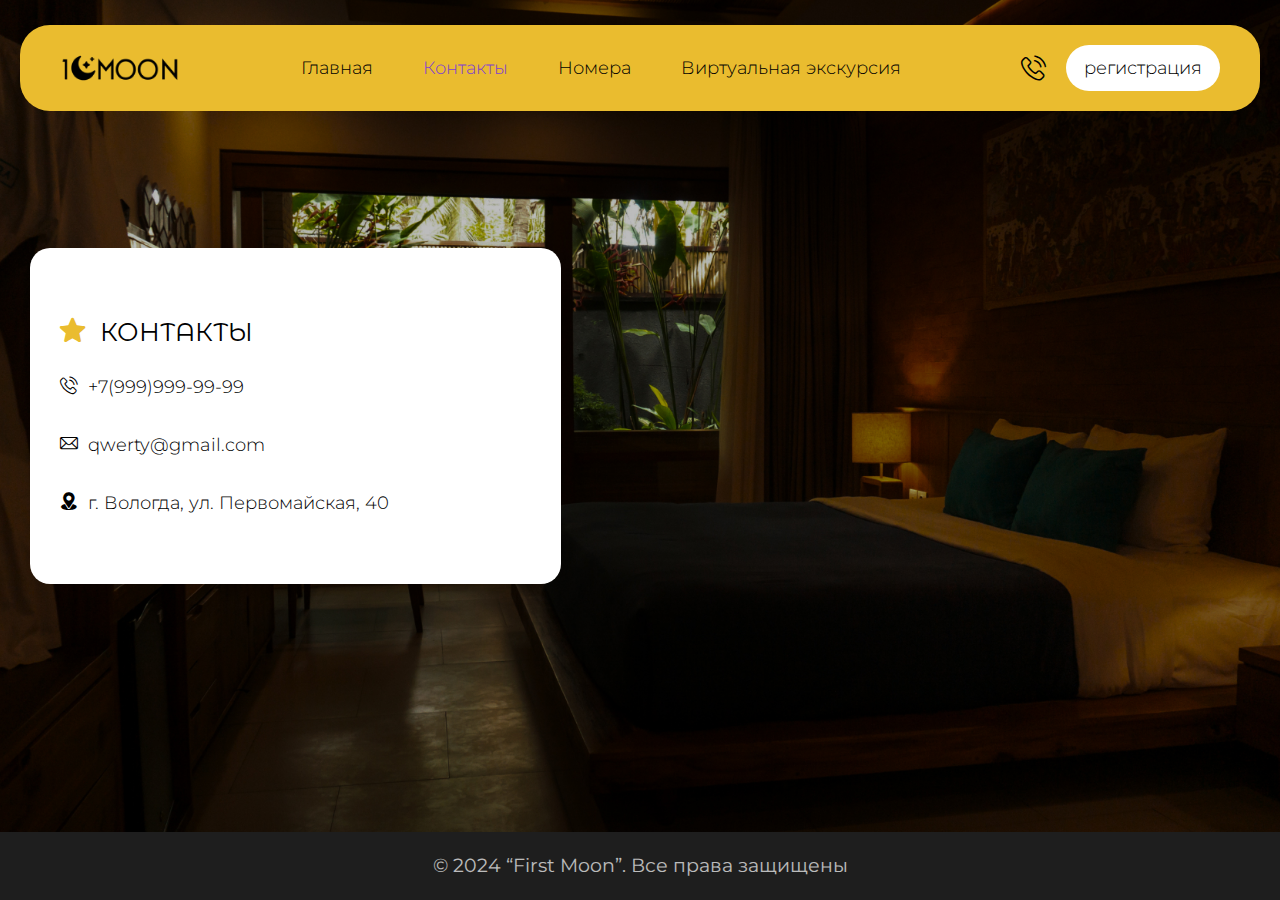
<file: html/contacts.html>
<!DOCTYPE html>
<html lang="en">

<head>
   <meta charset="UTF-8">
   <meta name="viewport" content="width=device-width, initial-scale=1.0">
   <title>Контакты</title>
   <link rel="stylesheet" href="../css/fonts.css">
   <link rel="stylesheet" href="../css/style.css">
</head>

<body>
   <div class="wrapper">
      <header class="header">
         <div class="header__wrapper">
            <img onclick="document.location='../index.html'" src="../img/icons/logo.png" alt="" class="header__logo">
            <nav class="header__list list-header">
               <a href="../index.html" class="list-header__item">Главная</a>
               <a href="" class="list-header__item _active-item">Контакты</a>
               <a href="rooms.html" class="list-header__item">Номера</a>
               <a href="#" class="list-header__item">Виртуальная экскурсия</a>
            </nav>
            <div class="header__buttons">
               <a href="" class="header__phone _icon-phone"></a>
               <button onclick="document.location='../html/registration.html'"
                  class="header__button"><span>регистрация</span></button>
            </div>
         </div>
      </header>
      <!-- main -->
      <main class="main-contacts">
         <section class="contacts">
            <div class="contacts__wrapper">
               <div class="contacts__content content-contacts">
                  <div class="content-contacts__block block-contacts">
                     <h2 class="block-contacts__title"><span class="_icon-star"></span>контакты</h2>
                     <nav class="block-contacts__list">
                        <a href="" class="block-contacts__phone"><span class="_icon-phone"></span>+7(999)999-99-99</a>
                        <p class="block-contacts__mail"><span class="_icon-mail"></span>qwerty@gmail.com</p>
                        <p class="block-contacts__address"><span class="_icon-location"></span>г. Вологда, ул.
                           Первомайская, 40</p>
                     </nav>
                  </div>
                  <div class="content-contacts__map">
                     <iframe
                        src="https://yandex.ru/map-widget/v1/?um=constructor%3Ab66044e1d3edb4028e32b330c50f3b1ae659cf3343a19a149ca4ab473e11ce0b&amp;source=constructor"
                        width="100%" height="100%" frameborder="0"></iframe>
                  </div>
               </div>
            </div>
         </section>
      </main>
      <!-- footer -->
      <footer class="footer">
         <div class="footer__wrapper">
            <div class="footer__content content-footer">
               <p class="content-footer__copyright">© 2024 “First Moon”. Все права защищены</p>
            </div>
         </div>
      </footer>
   </div>
   <script src="../js/script.js"></script>
</body>

</html>
</file>
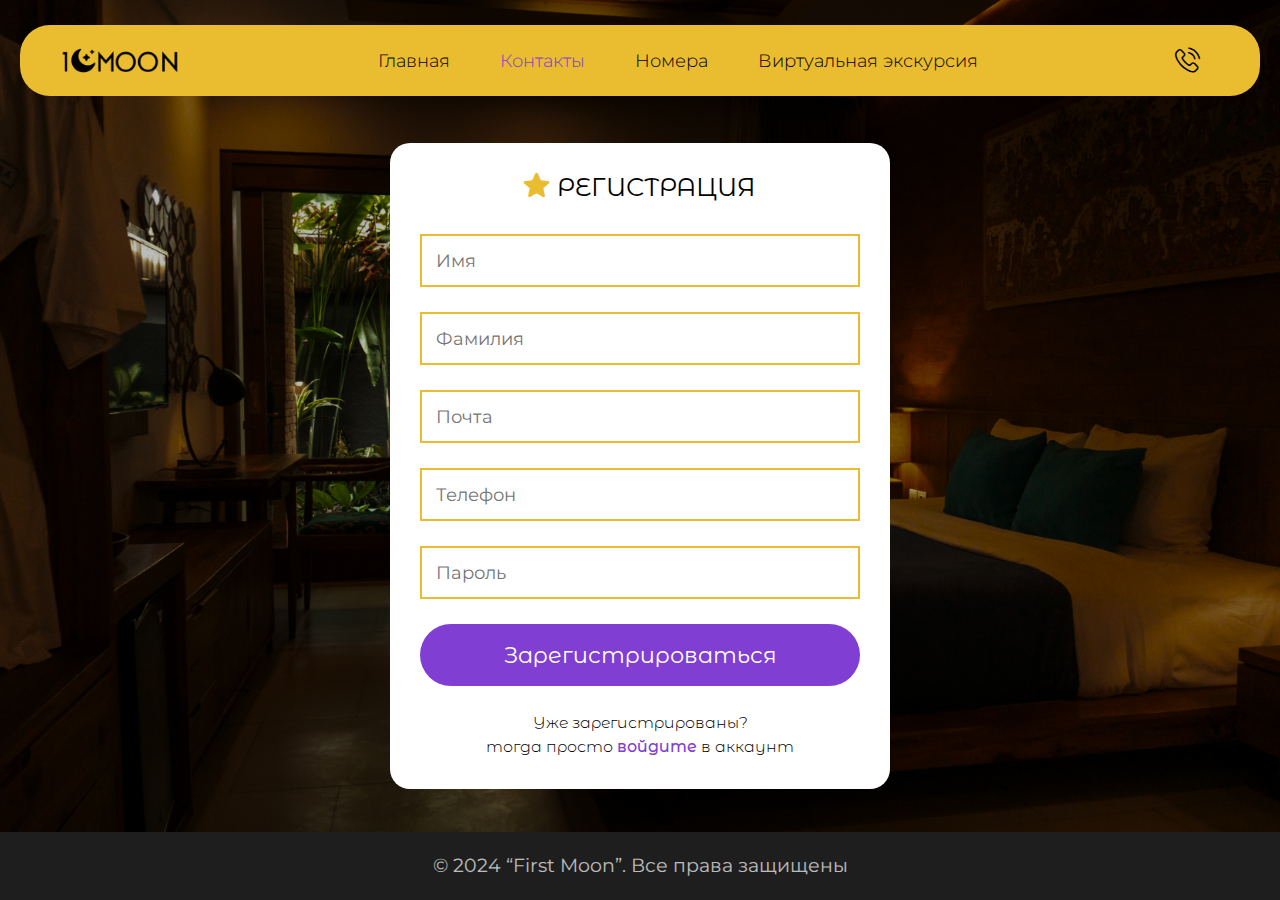
<file: html/registration.html>
<!DOCTYPE html>
<html lang="en">

<head>
   <meta charset="UTF-8">
   <meta name="viewport" content="width=device-width, initial-scale=1.0">
   <link rel="stylesheet" href="../css/fonts.css">
   <link rel="stylesheet" href="../css/style.css">
   <title>Регистрация</title>
</head>

<body>
   <div class="wrapper">
      <header class="header">
         <div class="header__wrapper">
            <img onclick="document.location='../index.html'" src="../img/icons/logo.png" alt="" class="header__logo">
            <nav class="header__list list-header">
               <a href="../index.html" class="list-header__item">Главная</a>
               <a href="" class="list-header__item _active-item">Контакты</a>
               <a href="rooms.html" class="list-header__item">Номера</a>
               <a href="#" class="list-header__item">Виртуальная экскурсия</a>
            </nav>
            <div class="header__buttons">
               <a href="" class="header__phone _icon-phone"></a>
            </div>
         </div>
      </header>
      <!-- main -->
      <main class="main-form form">
         <div class="form__wrapper">
            <h2 class="form__title-wrapper"><span class="_icon-star"></span><span class="form__title">регистрация</span>
            </h2>
            <form action="#" id="register" method="post" class="form__registration registration _active">
               <input type="text" placeholder="Имя" name="firstname" class="registration__item _req">
               <input type="text" placeholder="Фамилия" name="lastname" class="registration__item _req">
               <input type="text" placeholder="Почта" name="mail" class="registration__item _req _mail">
               <input type="number" placeholder="Телефон" name="phone" maxlength="11" class="registration__item _req">
               <input type="text" placeholder="Пароль" name="pass" class="registration__item _req">
               <button class="registration__button" type="submit">Зарегистрироваться</button>
            </form>
            <form action="#" id="login" method="post" class="form__authorization authorization">
               <input type="text" placeholder="Почта" name="mail" name="mail" class="authorization__item">
               <input type="text" placeholder="Пароль" name="pass" class="authorization__item">
               <button class="authorization__button" type="submit">Войти</button>
            </form>
            <p class="registration__warning">
            </p>
            <p class="registration__text">Уже зарегистрированы?<br>
               тогда просто <span id="form-swiper">войдите</span> в аккаунт</p>
         </div>
      </main>
      <!-- footer -->
      <footer class="footer">
         <div class="footer__wrapper">
            <div class="footer__content content-footer">
               <p class="content-footer__copyright">© 2024 “First Moon”. Все права защищены</p>
            </div>
         </div>
      </footer>
   </div>
</body>
<script src="../js/script.js"></script>

</html>
</file>
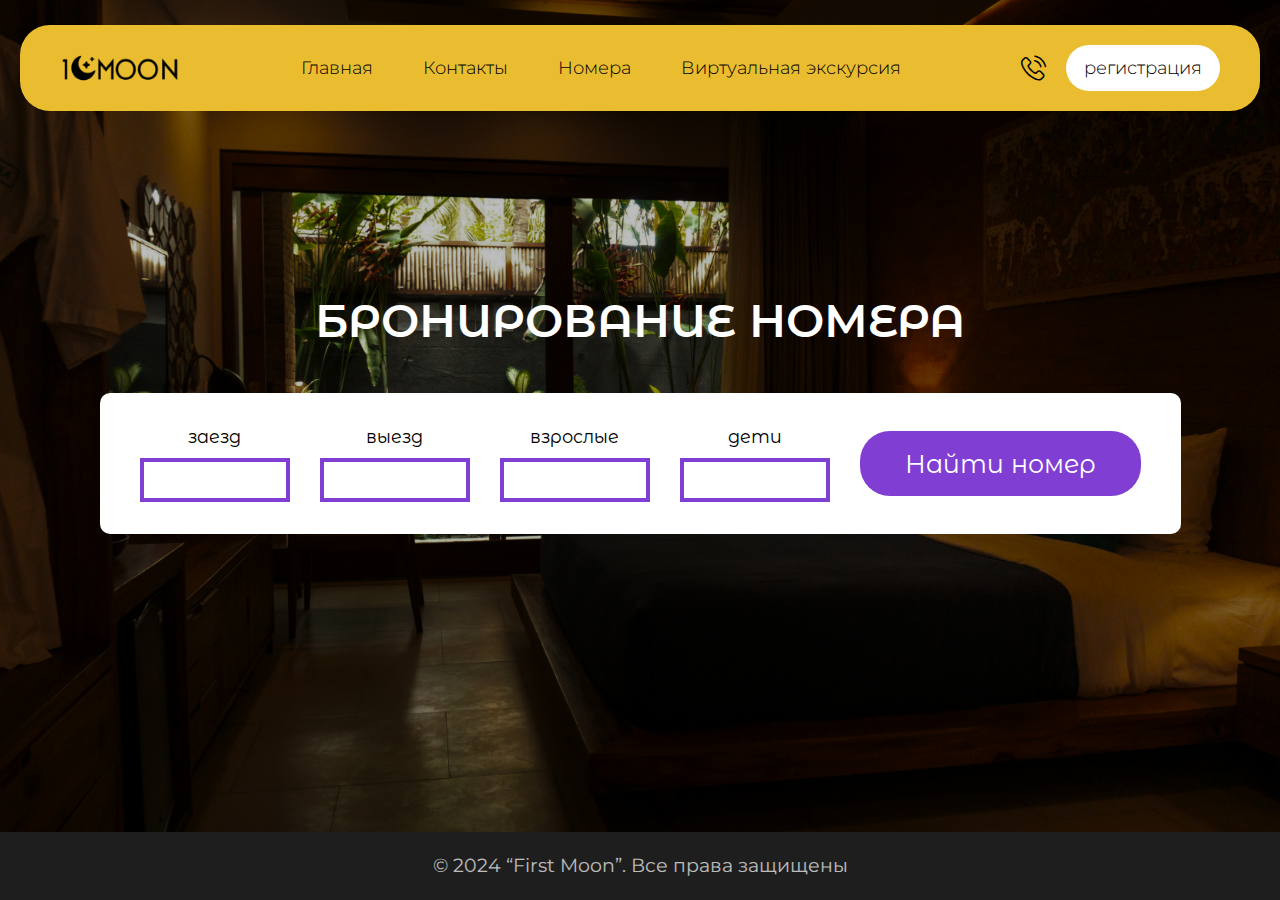
<file: html/reservation.html>
<!DOCTYPE html>
<html lang="en">

<head>
   <meta charset="UTF-8">
   <meta name="viewport" content="width=device-width, initial-scale=1.0">
   <link rel="stylesheet" href="../css/fonts.css">
   <link rel="stylesheet" href="../css/style.css">
   <title>Бронирование</title>
</head>

<body>
   <div class="wrapper">
      <header class="header">
         <div class="header__wrapper">
            <img onclick="document.location='../index.html'" src="../img/icons/logo.png" alt="" class="header__logo">
            <nav class="header__list list-header">
               <a href="../index.html" class="list-header__item">Главная</a>
               <a href="contacts.html" class="list-header__item">Контакты</a>
               <a href="#" class="list-header__item">Номера</a>
               <a href="#" class="list-header__item">Виртуальная экскурсия</a>
            </nav>
            <div class="header__buttons">
               <a href="" class="header__phone _icon-phone"></a>
               <button onclick="document.location='../html/registration.html'"
                  class="header__button"><span>регистрация</span></button>
            </div>
         </div>
      </header>
      <!-- main -->
      <main class="main-reservation">
         <section class="reservation">
            <div class="reservation__wrapper">
               <h1 class="reservation__title">бронирование номера</h1>
               <div class="reservation__block">
                  <div class="reservation__column">
                     <p class="reservation__text">заезд</p>
                     <input class="reservation__date" type="text">
                  </div>
                  <div class="reservation__column">
                     <p class="reservation__text">выезд</p>
                     <input class="reservation__date" type="text">
                  </div>
                  <div class="reservation__column">
                     <p class="reservation__text">взрослые</p>
                     <input class="reservation__date" type="text">
                  </div>
                  <div class="reservation__column">
                     <p class="reservation__text">дети</p>
                     <input class="reservation__date" type="text">
                  </div>
                  <button class="reservation__button"><span>Найти номер</span></button>
               </div>
            </div>
         </section>
      </main>
      <!-- footer -->
      <footer class="footer">
         <div class="footer__wrapper">
            <div class="footer__content content-footer">
               <p class="content-footer__copyright">© 2024 “First Moon”. Все права защищены</p>
            </div>
         </div>
      </footer>
   </div>
</body>

</html>
</file>
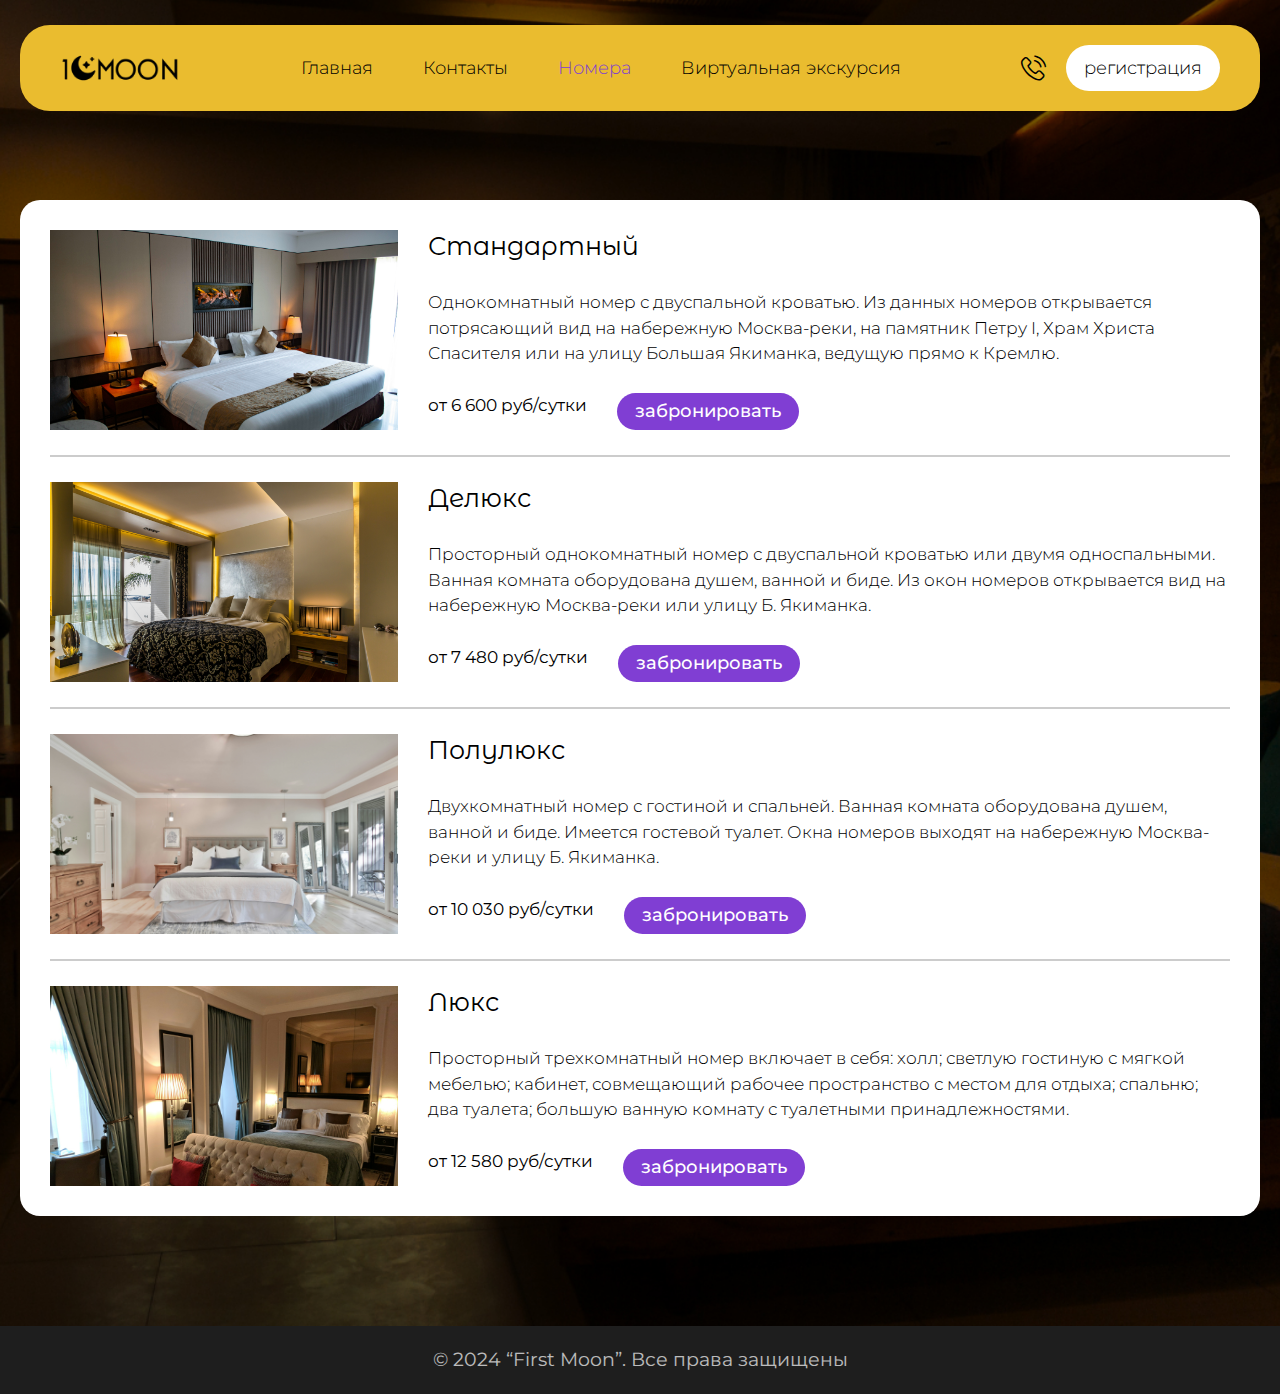
<file: html/rooms.html>
<!DOCTYPE html>
<html lang="en">

<head>
   <meta charset="UTF-8">
   <meta name="viewport" content="width=device-width, initial-scale=1.0">
   <title>Номера</title>
   <link rel="stylesheet" href="../css/fonts.css">
   <link rel="stylesheet" href="../css/style.css">
</head>

<body>
   <div class="wrapper">
      <header class="header">
         <div class="header__wrapper">
            <img onclick="document.location='../index.html'" src="../img/icons/logo.png" alt="" class="header__logo">
            <nav class="header__list list-header">
               <a href="../index.html" class="list-header__item">Главная</a>
               <a href="contacts.html" class="list-header__item">Контакты</a>
               <a href="" class="list-header__item _active-item">Номера</a>
               <a href="#" class="list-header__item">Виртуальная экскурсия</a>
            </nav>
            <div class="header__buttons">
               <a href="" class="header__phone _icon-phone"></a>
               <button onclick="document.location='../html/registration.html'"
                  class="header__button"><span>регистрация</span></button>
            </div>
         </div>
      </header>
      <!-- main -->
      <main class="rooms-page">
         <section class="rooms">
            <div class="rooms__wrapper">
               <div class="rooms__list">
                  <div class="rooms__item item-room">
                     <picture>
                        <img src="../img/block/rooms/roomStandart.jpg" alt="" class="item-room__img">
                     </picture>
                     <div class="item-room__content">
                        <h3 class="item-room__title">Стандартный</h3>
                        <p class="item-room__text">Однокомнатный номер с двуспальной кроватью. Из данных номеров
                           открывается потрясающий вид на набережную Москва-реки, на памятник Петру I, Храм Христа
                           Спасителя или на улицу Большая Якиманка, ведущую прямо к Кремлю.</p>
                        <div class="item-room__price-container">
                           <p class="item-room__price">от 6 600 руб/сутки</p>
                           <button class="item-room__button">забронировать</button>
                        </div>
                     </div>
                  </div>
                  <div class="rooms__item item-room">
                     <picture>
                        <img src="../img/block/rooms/roomDelux.jpg" alt="" class="item-room__img">
                     </picture>
                     <div class="item-room__content">
                        <h3 class="item-room__title">Делюкс</h3>
                        <p class="item-room__text">Просторный однокомнатный номер с двуспальной кроватью или двумя
                           односпальными. Ванная комната оборудована душем, ванной и биде. Из окон номеров открывается
                           вид на набережную Москва-реки или улицу Б. Якиманка.</p>
                        <div class="item-room__price-container">
                           <p class="item-room__price">от 7 480 руб/сутки</p>
                           <button class="item-room__button">забронировать</button>
                        </div>
                     </div>
                  </div>
                  <div class="rooms__item item-room">
                     <picture>
                        <img src="../img/block/rooms/roomMediumLux.jpg" alt="" class="item-room__img">
                     </picture>
                     <div class="item-room__content">
                        <h3 class="item-room__title">Полулюкс</h3>
                        <p class="item-room__text">Двухкомнатный номер с гостиной и спальней. Ванная комната оборудована
                           душем, ванной и биде. Имеется гостевой туалет. Окна номеров выходят на набережную Москва-реки
                           и улицу Б. Якиманка.</p>
                        <div class="item-room__price-container">
                           <p class="item-room__price">от 10 030 руб/сутки</p>
                           <button class="item-room__button">забронировать</button>
                        </div>
                     </div>
                  </div>
                  <div class="rooms__item item-room">
                     <picture>
                        <img src="../img/block/rooms/roomLux.jpg" alt="" class="item-room__img">
                     </picture>
                     <div class="item-room__content">
                        <h3 class="item-room__title">Люкс</h3>
                        <p class="item-room__text">Просторный трехкомнатный номер включает в себя: холл; светлую
                           гостиную с мягкой мебелью; кабинет, совмещающий рабочее пространство с местом для отдыха;
                           спальню; два туалета; большую ванную комнату с туалетными принадлежностями.</p>
                        <div class="item-room__price-container">
                           <p class="item-room__price">от 12 580 руб/сутки</p>
                           <button class="item-room__button">забронировать</button>
                        </div>
                     </div>
                  </div>
               </div>
            </div>
         </section>
      </main>
      <!-- footer -->
      <footer class="footer">
         <div class="footer__wrapper">
            <div class="footer__content content-footer">
               <p class="content-footer__copyright">© 2024 “First Moon”. Все права защищены</p>
            </div>
         </div>
      </footer>
   </div>
</body>

</html>
</file>
<file: css/fonts.css>
@font-face {
  font-family: 'icomoon';
  src:  url('../fonts/icomoon.eot?x5snh8');
  src:  url('../fonts/icomoon.eot?x5snh8#iefix') format('embedded-opentype'),
    url('../fonts/icomoon.ttf?x5snh8') format('truetype'),
    url('../fonts/icomoon.woff?x5snh8') format('woff'),
    url('../fonts/icomoon.svg?x5snh8#icomoon') format('svg');
  font-weight: normal;
  font-style: normal;
  font-display: block;
}

[class^="_icon-"], [class*=" _icon-"] {
  /* use !important to prevent issues with browser extensions that change fonts */
  font-family: 'icomoon' !important;
  speak: never;
  font-style: normal;
  font-weight: normal;
  font-variant: normal;
  text-transform: none;
  line-height: 1;

  /* Better Font Rendering =========== */
  -webkit-font-smoothing: antialiased;
  -moz-osx-font-smoothing: grayscale;
}

._icon-star:before {
  content: "\e900";
}
._icon-location:before {
  content: "\e901";
}
._icon-mail:before {
  content: "\e902";
}
._icon-phone:before {
  content: "\e903";
}
</file>
<file: css/style.css>
@charset "UTF-8";
/*Обнуление*/
@import url(https://fonts.googleapis.com/css?family=Montserrat:200,300,regular,500,600);
@import url(https://fonts.googleapis.com/css?family=Montserrat+Alternates:200,300,regular,500,600);
* {
  padding: 0;
  margin: 0;
  border: 0;
}

*,
*:before,
*:after {
  box-sizing: border-box;
}

:focus,
:active {
  outline: none;
}

a:focus,
a:active {
  outline: none;
}

input::-webkit-outer-spin-button,
input::-webkit-inner-spin-button {
  -webkit-appearance: none;
  margin: 0;
}

nav,
footer,
header,
aside {
  display: block;
}

html,
body {
  height: 100%;
  width: 100%;
  font-size: 100%;
  line-height: 1;
  font-size: 14px;
  -ms-text-size-adjust: 100%;
  -moz-text-size-adjust: 100%;
  -webkit-text-size-adjust: 100%;
}

input,
button,
textarea {
  font-family: inherit;
}

input::-ms-clear {
  display: none;
}

button {
  cursor: pointer;
}

button::-moz-focus-inner {
  padding: 0;
  border: 0;
}

a,
a:visited {
  text-decoration: none;
}

a:hover {
  text-decoration: none;
}

ul li {
  list-style: none;
}

img {
  vertical-align: top;
}

h1,
h2,
h3,
h4,
h5,
h6 {
  font-size: inherit;
  font-weight: 400;
}

/*--------------------*/
body {
  font-family: Montserrat;
}

.header {
  padding: 0 20px;
  position: fixed;
  z-index: 5;
  width: 100%;
}
.header__wrapper {
  display: flex;
  align-items: center;
  justify-content: space-between;
  border-radius: 30px;
  background-color: #EABC2F;
  max-width: 1410px;
  margin: 0 auto;
  margin-top: 25px;
  padding: 20px 40px;
}
.header__logo {
  max-width: 120px;
  cursor: pointer;
}
.header__list {
  display: flex;
  gap: 50px;
}
.header__buttons {
  display: flex;
  align-items: center;
}
.header__phone {
  margin-right: 20px;
  font-size: 25px;
  color: black;
  transition: all 0.2s;
}
.header__phone:hover {
  color: white;
}
.header__button {
  padding: 12px 18px;
  background-color: rgb(255, 255, 255);
  border-radius: 30px;
  overflow: hidden;
  position: relative;
}
.header__button::after {
  content: "";
  border-radius: 30px;
  background-color: rgb(0, 0, 0);
  width: 100%;
  height: 100%;
  position: absolute;
  top: 50%;
  left: -100%;
  transform: translateY(-50%);
  transition: all 0.4s ease 0.1s;
  z-index: 1;
}
.header__button:hover::after {
  left: 0;
}
.header__button span {
  color: black;
  position: relative;
  z-index: 2;
  transition: all 0.4s ease 0.1s;
  font-size: 18px;
  font-weight: 300;
}
.header__button:hover span {
  color: white;
}

.list-header__item {
  color: black;
  font-size: 18px;
  font-weight: 300;
}
@media (min-width: 769px) {
  .list-header__item:hover {
    color: white;
  }
}
@media (max-width: 768px) {
  .list-header__item:active {
    color: white;
  }
}

.screen {
  padding: 0 20px;
  background: url(../img/backgrounds/background.jpg) no-repeat center;
  background-size: cover;
}
.screen__wrapper {
  min-height: 100vh;
  display: flex;
  justify-content: center;
  align-items: center;
}
.screen__content {
  text-align: center;
  color: white;
  font-family: Montserrat Alternates;
}

.content-screen__title {
  font-size: calc(25px + 1.4184397163vw);
  font-weight: 600;
  text-transform: uppercase;
  line-height: 130%;
}
.content-screen__title span {
  color: #EABC2F;
}
.content-screen__subtitle {
  font-size: calc(19px + 0.4964539007vw);
  line-height: 150%;
  font-weight: 400;
  margin: 35px 0 90px 0;
  max-width: 850px;
}
.content-screen__button {
  padding: 18px 100px;
  border-radius: 30px;
  font-weight: 300;
  background-color: #813ed3;
  color: white;
  font-size: calc(19px + 0.4964539007vw);
  position: relative;
  overflow: hidden;
  transition: 0.4s ease 0.1s;
}
.content-screen__button:hover {
  color: #813ed3;
}
.content-screen__button::after {
  content: "";
  background-color: #ffffff;
  position: absolute;
  left: 50%;
  top: -100%;
  transform: translateX(-50%);
  width: 100%;
  height: 100%;
  z-index: 1;
  transition: all 0.4s ease 0.1s;
}
.content-screen__button:hover::after {
  top: 0;
}
.content-screen__button span {
  position: relative;
  z-index: 2;
}

.about {
  padding: 110px 20px;
}
.about__wrapper {
  max-width: 1410px;
  margin: 0 auto;
  display: flex;
  flex-direction: column;
  gap: 80px;
}
@media (max-width: 768px) {
  .about__wrapper {
    gap: 40px;
  }
}

.block-about {
  display: flex;
  gap: 30px;
}
.block-about__column {
  flex: 7;
}
.block-about__title {
  margin-bottom: 50px;
  font-size: calc(19px + 0.4255319149vw);
}
.block-about__text {
  font-size: 18px;
  font-weight: 300;
  line-height: 150%;
}
.block-about picture {
  flex: 5;
  flex: 0 0 570px;
  position: relative;
  overflow: hidden;
}
.block-about__img {
  overflow: hidden;
  border-radius: 30px;
  position: absolute;
  top: 0;
  left: 0;
  width: 100%;
  height: 100%;
  -o-object-fit: cover;
     object-fit: cover;
}
@media (max-width: 1024px) {
  .block-about {
    flex-direction: column;
  }
  .block-about picture {
    flex: 0 0 300px;
  }
}

.footer {
  position: relative;
  z-index: 2;
}
.footer__wrapper {
  background-color: #1E1E1E;
  padding: 20px;
}
.footer__content {
  max-width: 1410px;
  margin: 0 auto;
  color: white;
  text-align: center;
}

.content-footer__copyright {
  font-size: calc(17px + 0.1418439716vw);
  opacity: 0.7;
  font-weight: 400;
  line-height: 150%;
}

.main-reservation {
  flex: 1 0 auto;
  background: url(../img/backgrounds/reservation.jpg) center no-repeat;
  background-size: cover;
  display: flex;
  flex-direction: row;
  justify-content: center;
  align-items: center;
}

.reservation__wrapper {
  padding: 30px;
  max-width: 1410px;
  flex: 1 1 100%;
  font-family: montserrat alternates;
}
.reservation__title {
  color: white;
  font-size: calc(30px + 1.2056737589vw);
  text-transform: uppercase;
  font-weight: 600;
  text-align: center;
  margin-bottom: 50px;
}
.reservation__block {
  display: flex;
  justify-content: space-between;
  align-items: center;
  gap: 30px;
  background-color: rgb(255, 255, 255);
  padding: 32px 40px;
  border-radius: 10px;
}
.reservation__column {
  text-align: center;
}
.reservation__text {
  font-size: calc(15px + 0.2127659574vw);
  margin-bottom: 10px;
  text-align: center;
  font-weight: 400;
  line-height: 130%;
}
.reservation__date {
  text-align: center;
  padding: 5px;
  border: 4px solid #803ED3;
  font-size: calc(17px + 0.3546099291vw);
  width: 150px;
  background: none;
}
.reservation__button {
  background-color: #803ED3;
  font-size: calc(19px + 0.4964539007vw);
  border-radius: 30px;
  color: white;
  padding: 17px 45px;
  position: relative;
  overflow: hidden;
}
.reservation__button::after {
  content: "";
  position: absolute;
  left: -100%;
  top: 0;
  width: 100%;
  height: 100%;
  z-index: 1;
  background-color: #9150e1;
  border-radius: 30px;
  transition: all 0.4s ease 0.1s;
}
.reservation__button:hover::after {
  left: 0;
}
.reservation__button span {
  position: relative;
  z-index: 2;
  transition: all 0.4s ease 0.1s;
}

.main-contacts {
  flex: 1 0 auto;
  background: url(../img/backgrounds/reservation.jpg) center no-repeat;
  background-size: cover;
  display: flex;
  flex-direction: row;
  justify-content: center;
  align-items: center;
}

.contacts {
  max-width: 1410px;
  flex: 1 0 auto;
}
.contacts__wrapper {
  padding: 30px;
  font-family: montserrat alternates;
}
.contacts__content {
  display: flex;
  gap: 30px;
}

.content-contacts__block {
  flex: 5;
  background-color: white;
  padding: 70px 30px;
  border-radius: 20px;
}
.content-contacts__map {
  flex: 7;
  border-radius: 20px;
  overflow: hidden;
  max-height: 400px;
  width: 100%;
  position: relative;
}

.block-contacts__title {
  font-family: montserrat alternates;
  margin-bottom: 30px;
  font-size: calc(19px + 0.4964539007vw);
  text-transform: uppercase;
}
.block-contacts__title span {
  margin-right: 15px;
  color: #EABC2F;
}
.block-contacts__list {
  display: flex;
  flex-direction: column;
  gap: 35px;
}
.block-contacts__phone, .block-contacts__mail, .block-contacts__address {
  font-family: montserrat;
  font-size: calc(15px + 0.2127659574vw);
  font-weight: 300;
  color: black;
  line-height: 130%;
}
.block-contacts__phone span, .block-contacts__mail span, .block-contacts__address span {
  margin-right: 10px;
}

.rooms-page {
  flex: 1 0 100%;
  background: url(../img/backgrounds/reservation.jpg) center no-repeat;
  background-size: cover;
  display: flex;
  justify-content: center;
  align-items: center;
}

.rooms {
  padding: 0 20px;
  margin-top: 200px;
  margin-bottom: 110px;
  max-width: 1410px;
  flex: 1 1 auto;
}
.rooms__wrapper {
  background-color: white;
  padding: 30px;
  border-radius: 20px;
}
.rooms__list {
  display: flex;
  flex-direction: column;
  gap: 25px;
}
.rooms__item:not(:last-child) {
  border-bottom: 2px solid rgba(0, 0, 0, 0.2);
  padding-bottom: 25px;
}

.item-room {
  display: flex;
  gap: 30px;
}
.item-room picture {
  flex: 1 1 auto;
  max-width: 348px;
  max-height: 200px;
  overflow: hidden;
}
.item-room__img {
  width: 100%;
  -o-object-fit: cover;
     object-fit: cover;
}
.item-room__content {
  display: flex;
  flex-direction: column;
  justify-content: space-between;
}
.item-room__title {
  font-family: montserrat alternates;
  font-size: calc(19px + 0.4964539007vw);
  font-weight: 400;
  line-height: 130%;
}
.item-room__text {
  font-size: calc(15px + 0.1418439716vw);
  line-height: 150%;
  font-weight: 300;
}
.item-room__price-container {
  display: flex;
  gap: 30px;
}
.item-room__price {
  font-size: calc(15px + 0.1418439716vw);
  line-height: 150%;
  font-weight: 400;
}
.item-room__button {
  align-items: center;
  background-color: #803ED3;
  border-radius: 100px;
  color: white;
  padding: 5px 18px;
  font-size: calc(15px + 0.2127659574vw);
  line-height: 150%;
  font-weight: 500;
  text-align: left;
  transition: all 0.3s;
  position: relative;
}
@media (max-width: 768px) {
  .item-room__button:active {
    padding: 5px 60px 5px 18px;
  }
}
@media (min-width: 769px) {
  .item-room__button:hover {
    padding: 5px 60px 5px 18px;
  }
}
.item-room__button::after {
  content: "";
  position: absolute;
  padding: 14px 21px;
  margin-left: 10px;
  background: url(../img/icons/right-arrow.png) center no-repeat;
}

.main-form {
  flex: 1 0 auto;
  background: url(../img/backgrounds/reservation.jpg) center no-repeat;
  background-size: cover;
  display: flex;
  justify-content: center;
  align-items: center;
}

.form__wrapper {
  margin-top: 100px;
  border-radius: 20px;
  background-color: white;
  padding: 30px;
  max-width: 500px;
  flex: 1 1 100%;
  font-family: montserrat alternates;
}
.form__title-wrapper {
  text-align: center;
  font-size: calc(19px + 0.4964539007vw);
  text-transform: uppercase;
  margin-bottom: 35px;
}
.form__title-wrapper ._icon-star {
  margin-right: 8px;
  color: #EABC2F;
}
.form__registration {
  display: none;
  flex-direction: column;
  gap: 25px;
}
.form__authorization {
  display: none;
  flex-direction: column;
  gap: 25px;
}

.registration__item {
  font-family: montserrat;
  border: 2px solid #EABC2F;
  padding: 14px;
  font-size: calc(15px + 0.2127659574vw);
}
.registration__button {
  font-size: calc(17px + 0.4255319149vw);
  padding: 17px;
  border-radius: 100px;
  background-color: #803ED3;
  color: white;
}
.registration__warning {
  text-align: center;
  font-size: calc(15px + 0.1418439716vw);
  line-height: 130%;
  margin-top: 10px;
  color: red;
}
.registration__text {
  font-weight: 300;
  text-align: center;
  line-height: 150%;
  margin-top: 25px;
  font-size: calc(15px + 0.0709219858vw);
}
.registration__text span {
  cursor: pointer;
  font-weight: 500;
  color: #803ED3;
}
.registration__text span:hover {
  text-decoration: underline;
}

.main-registration::after {
  z-index: 1;
  content: "";
  position: absolute;
  left: 0;
  height: 0;
  width: 100%;
  height: 100%;
  background-color: rgba(129, 62, 211, 0.5764705882);
  opacity: 0;
  visibility: hidden;
  transition: all 0.5s;
}

._sending::after {
  opacity: 1;
  visibility: visible;
}

.authorization__item {
  font-family: montserrat;
  border: 2px solid #EABC2F;
  padding: 14px;
  font-size: calc(15px + 0.2127659574vw);
}
.authorization__button {
  font-size: calc(17px + 0.4255319149vw);
  padding: 17px;
  border-radius: 100px;
  background-color: #803ED3;
  color: white;
}

.wrapper {
  display: flex;
  flex-direction: column;
  min-height: 100vh;
}

._active-item {
  color: #803ED3;
}

._right {
  text-align: right;
}

._title {
  font-family: Montserrat Alternates;
  font-size: calc(22px + 0.7092198582vw);
  text-transform: uppercase;
  font-weight: 400;
}

._title span {
  color: #EABC2F;
  margin-right: 15px;
}

._error {
  background-color: #fff0f0;
}

._error::-moz-placeholder {
  color: rgb(178, 0, 0);
}

._error::placeholder {
  color: rgb(178, 0, 0);
}

._active {
  display: flex;
}
</file>
